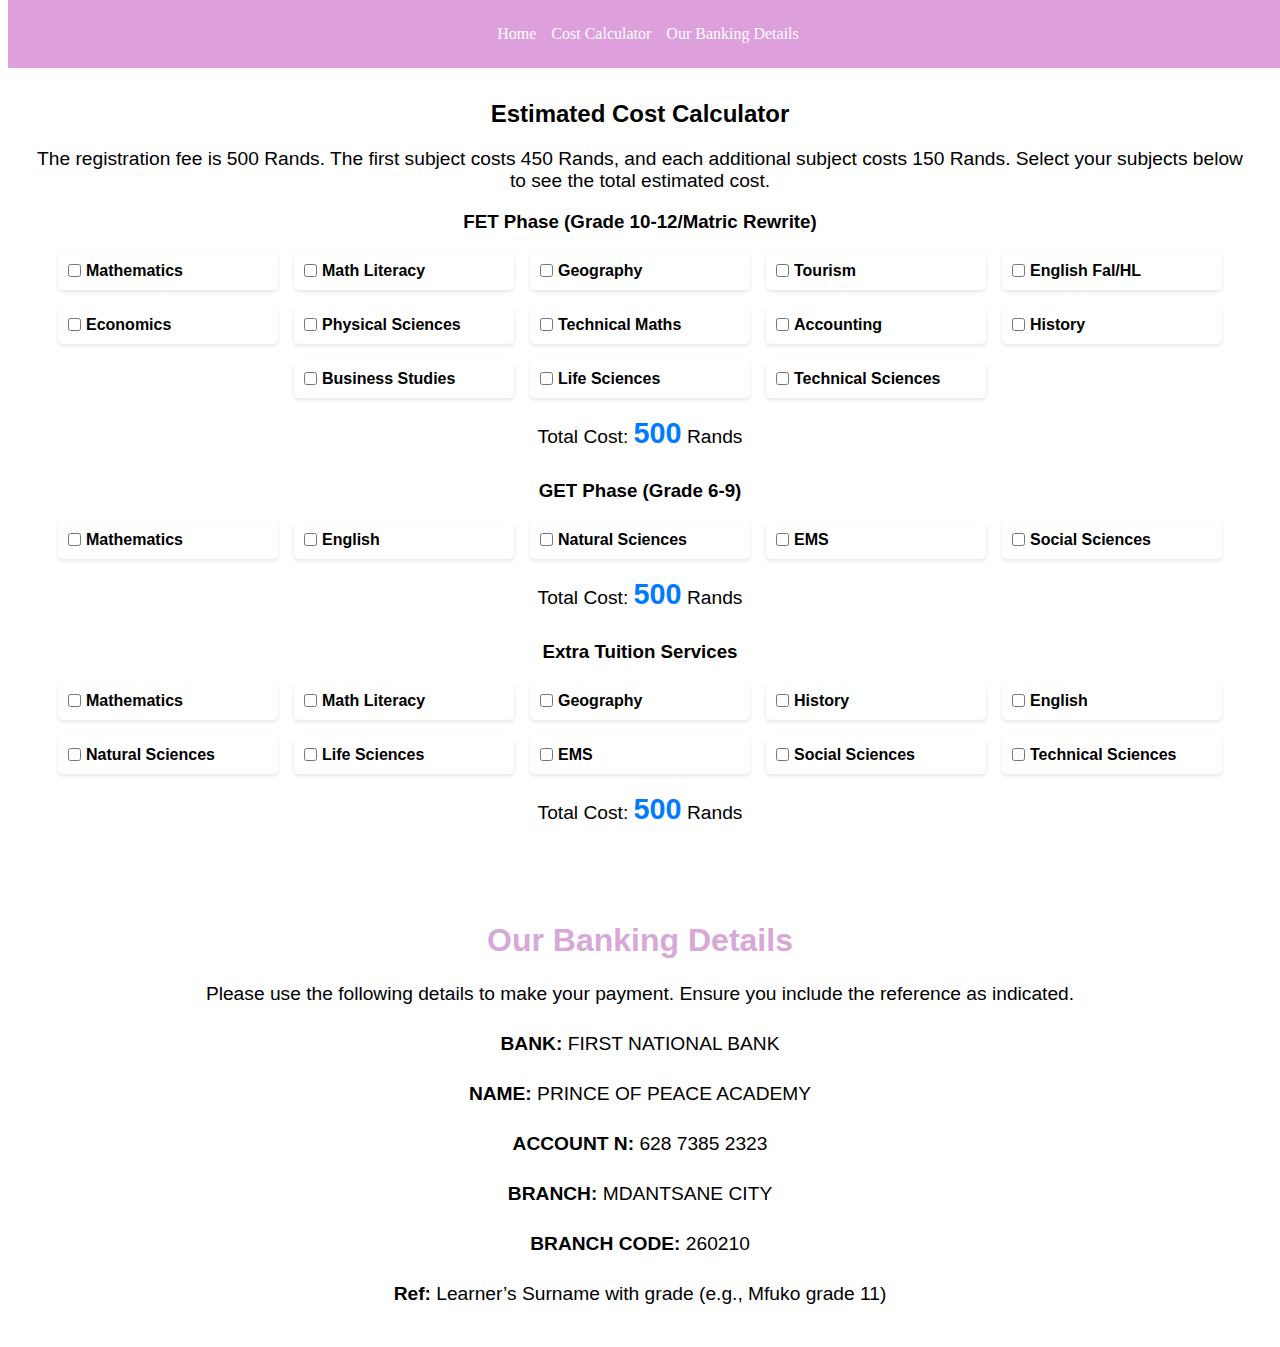
<file: calc.html>
<!DOCTYPE html>
<html lang="en">
<head>
    <meta charset="UTF-8">
    <meta name="viewport" content="width=device-width, initial-scale=1.0">
    <title>Estimated Cost Calculator</title>
    <link rel="stylesheet" href="calc.css">
</head>
<body>
     <header>
        <div class="nav-links">
            <a href="index.html">Home</a>
            <a href="#cost-calculator">Cost Calculator</a>
            <a href="#banking-details">Our Banking Details</a>
        </div>
    </header>

    <section id="cost-calculator">
        <h2>Estimated Cost Calculator</h2>
        <p>The registration fee is 500 Rands. The first subject costs 450 Rands, and each additional subject costs 150 Rands. Select your subjects below to see the total estimated cost.</p>
        
        <!-- FET Phase Subjects -->
        <div id="fet-phase" class="subject-section">
            <h3>FET Phase (Grade 10-12/Matric Rewrite)</h3>
            <div class="subject-grid">
                <!-- Subjects will be added here by JavaScript -->
            </div>
            <p>Total Cost: <span id="fet-total">500</span> Rands</p>
        </div>

        <!-- GET Phase Subjects -->
        <div id="get-phase" class="subject-section">
            <h3>GET Phase (Grade 6-9)</h3>
            <div class="subject-grid">
                <!-- Subjects will be added here by JavaScript -->
            </div>
            <p>Total Cost: <span id="get-total">500</span> Rands</p>
        </div>

        <!-- Extra Tuition Services -->
        <div id="extra-services" class="subject-section">
            <h3>Extra Tuition Services</h3>
            <div class="subject-grid">
                <!-- Subjects will be added here by JavaScript -->
            </div>
            <p>Total Cost: <span id="extra-total">500</span> Rands</p>
        </div>
    </section>
     <!-- Banking Details -->
    <section id="banking-details">
        <h2>Our Banking Details</h2>
        <p>Please use the following details to make your payment. Ensure you include the reference as indicated.</p>
        <p><strong>BANK:</strong> FIRST NATIONAL BANK</p>
        <p><strong>NAME:</strong> PRINCE OF PEACE ACADEMY</p>
        <p><strong>ACCOUNT N:</strong> 628 7385 2323</p>
        <p><strong>BRANCH:</strong> MDANTSANE CITY</p>
        <p><strong>BRANCH CODE:</strong> 260210</p>
        <p><strong>Ref:</strong> Learner’s Surname with grade (e.g., Mfuko grade 11)</p>
    </section>
    <script src="calc.js"></script>
</body>
</html>
</file>
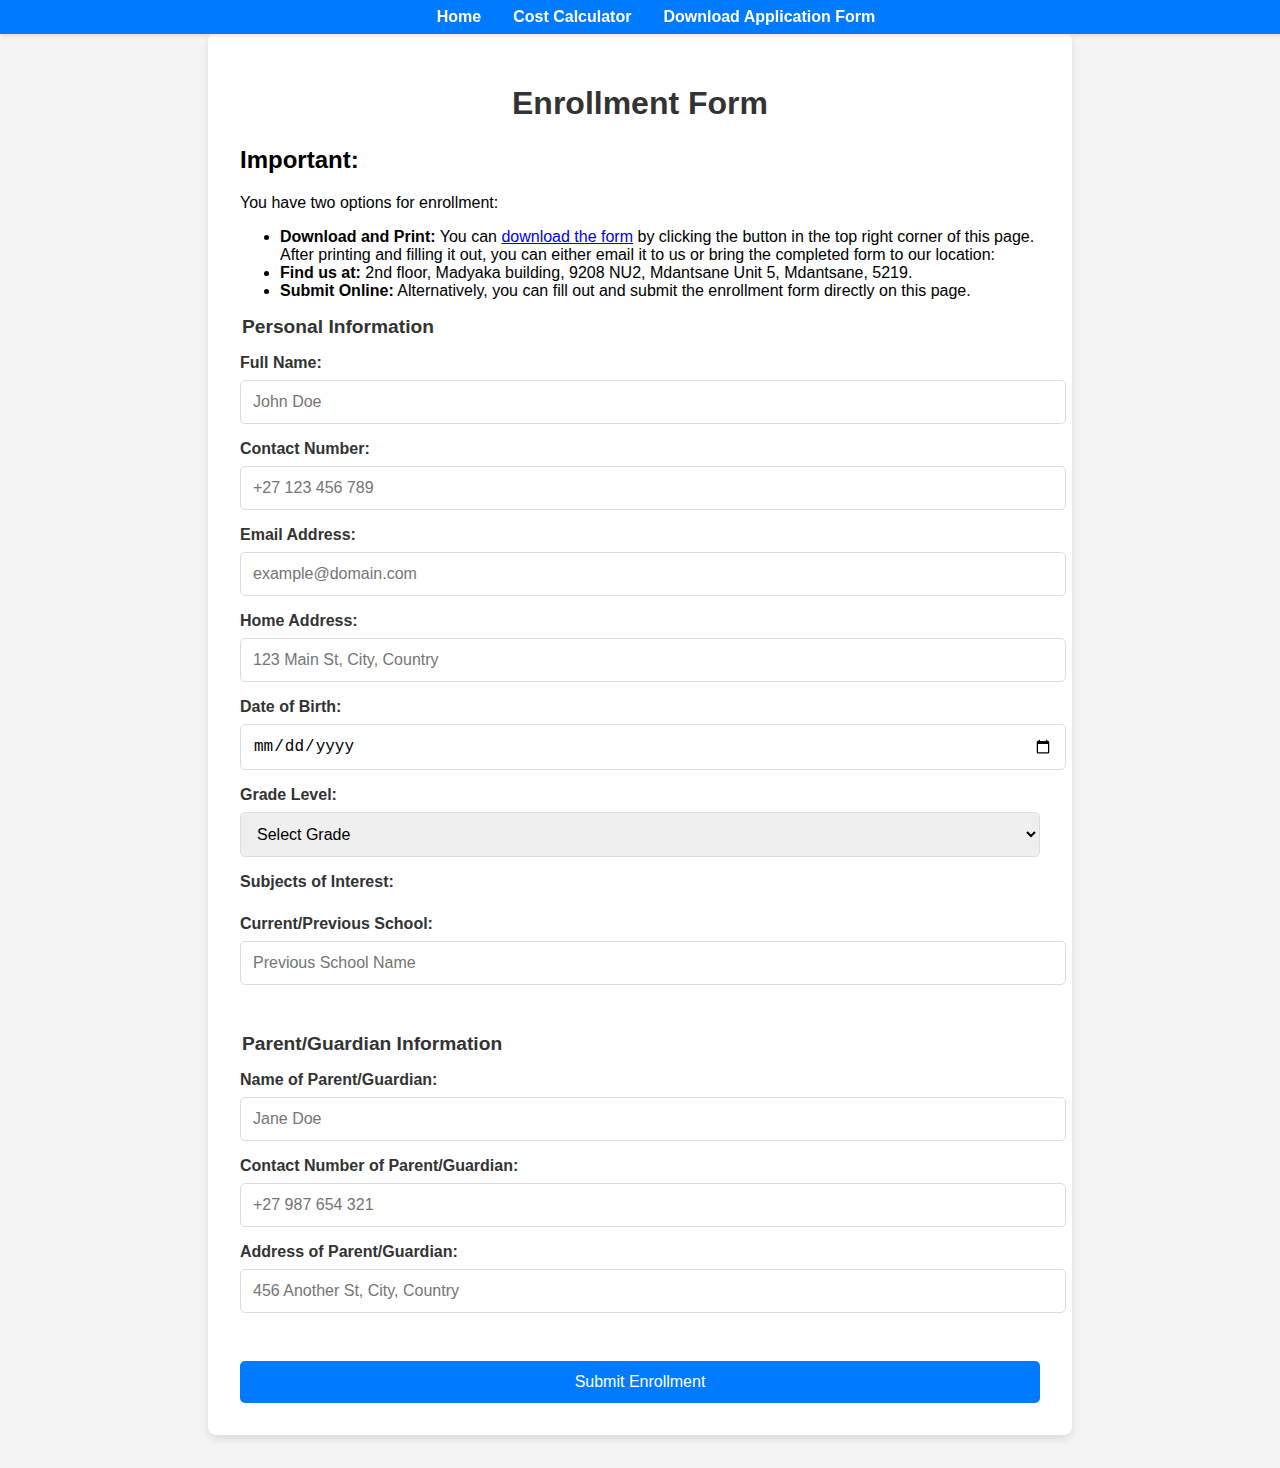
<file: form.html>
<!DOCTYPE html>
<html lang="en">
<head>
    <meta charset="UTF-8">
    <meta name="viewport" content="width=device-width, initial-scale=1.0">
    <title>Enrollment Form | Prince of Peace Academy</title>
    <link rel="stylesheet" href="form.css">
</head>
<body>
    <div class="rolling-header">
        <nav>
            <a href="index.html">Home</a>
            <a href="calc.html">Cost Calculator</a>
            <a href="popadmission.pdf" download>Download Application Form</a>
        </nav>
    </div>
    <div class="container">
        <h1>Enrollment Form</h1>
          <div class="info-message">
    <h2>Important:</h2>
    <p>You have two options for enrollment:</p>
    <ul>
        <li><strong>Download and Print:</strong> You can <a href="popadmission.pdf" download>download the form</a> by clicking the button in the top right corner of this page. After printing and filling it out, you can either email it to us or bring the completed form to our location:</li>
        <li><strong>Find us at:</strong> 2nd floor, Madyaka building, 9208 NU2, Mdantsane Unit 5, Mdantsane, 5219.</li>
        <li><strong>Submit Online:</strong> Alternatively, you can fill out and submit the enrollment form directly on this page.</li>
    </ul>
</div>

        <form id="enrollment-form" action="https://formspree.io/f/mvgplvrr" method="POST">
            <fieldset>
                <legend>Personal Information</legend>
                <div class="form-group">
                    <label for="full-name">Full Name:</label>
                    <input type="text" id="full-name" name="full-name" placeholder="John Doe" required>
                </div>
                <div class="form-group">
                    <label for="phone">Contact Number:</label>
                    <input type="tel" id="phone" name="phone" placeholder="+27 123 456 789" required>
                </div>
                <div class="form-group">
                    <label for="email">Email Address:</label>
                    <input type="email" id="email" name="email" placeholder="example@domain.com" required>
                </div>
                <div class="form-group">
                    <label for="address">Home Address:</label>
                    <input type="text" id="address" name="address" placeholder="123 Main St, City, Country" required>
                </div>
                <div class="form-group">
                    <label for="dob">Date of Birth:</label>
                    <input type="date" id="dob" name="dob" required>
                </div>
                <div class="form-group">
                    <label for="grade">Grade Level:</label>
                    <select id="grade" name="grade" required>
                        <option value="" disabled selected>Select Grade</option>
                        <option value="FET Phase">FET Phase (Grade 10 - 12 / Matric Rewrite)</option>
                        <option value="GET Phase">GET Phase (Grade 6 - 9)</option>
                        <option value="Extra Tuition Services">Extra Tuition Services</option>
                    </select>
                </div>
                <div class="form-group">
                    <label>Subjects of Interest:</label>
                    <div id="subject-options" class="checkbox-grid"></div>
                </div>
                <div class="form-group">
                    <label for="prev-school">Current/Previous School:</label>
                    <input type="text" id="prev-school" name="prev-school" placeholder="Previous School Name" required>
                </div>
            </fieldset>

            <fieldset>
                <legend>Parent/Guardian Information</legend>
                <div class="form-group">
                    <label for="guardian-name">Name of Parent/Guardian:</label>
                    <input type="text" id="guardian-name" name="guardian-name" placeholder="Jane Doe" required>
                </div>
                <div class="form-group">
                    <label for="guardian-phone">Contact Number of Parent/Guardian:</label>
                    <input type="tel" id="guardian-phone" name="guardian-phone" placeholder="+27 987 654 321" required>
                </div>
                <div class="form-group">
                    <label for="guardian-address">Address of Parent/Guardian:</label>
                    <input type="text" id="guardian-address" name="guardian-address" placeholder="456 Another St, City, Country" required>
                </div>
            </fieldset>

            <button type="submit">Submit Enrollment</button>
        </form>
    </div>
    
    <div id="thank-you-message" style="display: none;">
        <h2>Thank you for your submission!</h2>
        <p>We are processing your form and will get back to you when we are finished.</p>
    </div>

    <div id="response-message" style="display: none;"></div>

    <script>
        document.addEventListener('DOMContentLoaded', function() {
            const gradeSelect = document.getElementById('grade');
            const subjectOptions = document.getElementById('subject-options');
            const form = document.getElementById('enrollment-form');
            const thankYouMessage = document.getElementById('thank-you-message');
            const responseMessage = document.getElementById('response-message');

            const subjects = {
                'FET Phase': [
                    'Mathematics', 'Math Literacy', 'Geography', 'Tourism', 'English Fal/HL', 'Economics',
                    'Physical Sciences', 'Technical Maths', 'Accounting', 'History', 'Business Studies',
                    'Life Sciences', 'Technical Sciences'
                ],
                'GET Phase': [
                    'Mathematics', 'English', 'Natural Sciences','EMS', 'Social Sciences'
                ],
                'Extra Tuition Services': [
                    'Mathematics', 'Math Literacy', 'Geography', 'History', 'English',
                    'Natural Sciences', 'Life Sciences', 'EMS', 'Social Sciences', 'Technical Sciences'
                ]
            };

            function updateSubjects() {
                const selectedGrade = gradeSelect.value;
                const subjectsForGrade = subjects[selectedGrade] || [];

                subjectOptions.innerHTML = subjectsForGrade.map(subject => `
                    <div class="checkbox-item">
                        <input type="checkbox" id="${subject}" name="subjects[]" value="${subject}">
                        <label for="${subject}">${subject}</label>
                    </div>
                `).join('');
            }

            gradeSelect.addEventListener('change', updateSubjects);

            // Restrict phone number input to digits only
            function restrictPhoneNumberInput(event) {
                event.target.value = event.target.value.replace(/[^0-9]/g, '');
            }

            document.getElementById('phone').addEventListener('input', restrictPhoneNumberInput);
            document.getElementById('guardian-phone').addEventListener('input', restrictPhoneNumberInput);

            // Handle form submission
            form.addEventListener('submit', function(event) {
                event.preventDefault(); // Prevent the default form submission

                // Use Formspree's AJAX endpoint to submit the form
                const formData = new FormData(form);

                fetch(form.action, {
                    method: 'POST',
                    body: formData,
                    headers: {
                        'Accept': 'application/json'
                    }
                }).then(response => {
                    if (response.ok) {
                        // Show thank you message
                        thankYouMessage.style.display = 'block';
                        form.style.display = 'none';
                    } else {
                        responseMessage.textContent = 'Oops! There was a problem with your submission. Please try again.';
                        responseMessage.style.display = 'block';
                    }
                }).catch(error => {
                    responseMessage.textContent = 'Oops! There was a problem with your submission. Please try again.';
                    responseMessage.style.display = 'block';
                });
            });
        });
    </script>
</body>
</html>
</file>
<file: calc.css>
/* Header */
header {
    background: #dda0dd; /* Lavender */
    color: #fff; /* White text */
    padding: 25px 0;
    position: fixed;
    top: 0;
    width: 100%;
    z-index: 1000;
    display: flex;
    justify-content: center; /* Center nav links horizontally */
    align-items: center; /* Align nav links vertically */
    transition: background 0.3s ease;
}

header .nav-links {
    display: flex;
    gap: 15px;
}

header .nav-links a {
    color: white; /* Improved color for better readability */
    text-decoration: none;
    transition: color 0.3s ease;
}

header .nav-links a:hover {
    color: black; /* Pink hover effect */
}
/* Estimated Cost Calculator Section */
#cost-calculator {
    margin-top: 60px; /* Space to avoid overlap with fixed header */
    padding: 20px;
    font-family: 'Arial', sans-serif;
}

#cost-calculator h2 {
    text-align: center;
}

#cost-calculator p {
    text-align: center;
    font-size: 1.2em; /* Increased font size */
}

.subject-section {
    margin-bottom: 30px;
}

.subject-section h3 {
    text-align: center;
}

.subject-grid {
    display: flex;
    flex-wrap: wrap;
    gap: 1em;
    justify-content: center; /* Center items horizontally */
}

.subject-grid div {
    background-color: white;
    border-radius: 5px;
    padding: 10px;
    text-align: center;
    transition: background-color 0.3s;
    display: flex;
    align-items: center; /* Center items vertically */
    gap: 5px;
    width: 200px; /* Fixed width for alignment */
    box-shadow: 0 2px 4px rgba(0, 0, 0, 0.1); /* Subtle shadow for better visibility */
}

.subject-grid input[type="checkbox"] {
    margin: 0;
}

.subject-grid label {
    margin: 0;
    color: #000;
    font-weight: bold;
}

.subject-grid div:hover {
    background-color: #e0bbe4; /* Hover color */
}

/* Total Cost Style */
#cost-calculator p span {
    font-size: 1.5em; /* Larger font size for better visibility */
    color: #007bff; /* Blue color for rands */
    font-weight: bold;
}
/* Banking Details */
#banking-details {
    padding: 20px;
    font-family: 'Arial', sans-serif;
}

#banking-details h2 {
    text-align: center;
    color: #d8a8d6; /* Slightly pink */
    font-size: 2em; /* Increase font size */
    margin-bottom: 20px;
}

#banking-details p {
    text-align: center;
    font-size: 1.2em; /* Slightly larger font */
    margin-bottom: 10px;
    line-height: 1.6;
</file>
<file: form.css>
body {
    font-family: Arial, sans-serif;
    background-color: #f4f4f4;
    margin: 0;
    padding: 0;
}
/* Rolling Header Styling */
.rolling-header {
    position: fixed;
    top: 0;
    left: 0;
    width: 100%;
    background-color: #007bff;
    color: #ffffff;
    padding: 0.5rem 1rem;
    box-shadow: 0 2px 4px rgba(0, 0, 0, 0.1);
    z-index: 1000;
}

.rolling-header nav {
    display: flex;
    justify-content: center;
    align-items: center;
}

.rolling-header a {
    color: #ffffff;
    text-decoration: none;
    margin: 0 1rem;
    font-size: 1rem;
    font-weight: bold;
    transition: color 0.3s ease;
}

.rolling-header a:hover {
    color: #0056b3;
}

.container {
    width: 90%;
    max-width: 800px;
    margin: 2rem auto;
    padding: 2rem;
    background-color: #ffffff;
    border-radius: 8px;
    box-shadow: 0 4px 8px rgba(0, 0, 0, 0.1);
}

h1 {
    text-align: center;
    color: #333;
    margin-bottom: 1.5rem;
}

form {
    display: grid;
    gap: 1rem;
}

fieldset {
    border: none;
    padding: 0;
    margin: 0;
    padding-bottom: 1rem;
}

legend {
    font-size: 1.2rem;
    font-weight: bold;
    margin-bottom: 1rem;
    color: #333;
}

.form-group {
    margin-bottom: 1rem;
}

label {
    display: block;
    font-weight: bold;
    margin-bottom: 0.5rem;
    color: #333;
}

input[type="text"],
input[type="email"],
input[type="tel"],
input[type="date"],
select {
    width: 100%;
    padding: 0.75rem;
    border: 1px solid #ddd;
    border-radius: 5px;
    font-size: 1rem;
}

textarea {
    width: 100%;
    padding: 0.75rem;
    border: 1px solid #ddd;
    border-radius: 5px;
    font-size: 1rem;
    resize: vertical;
}

button {
    padding: 0.75rem 1.5rem;
    border: none;
    border-radius: 5px;
    background-color: #007bff;
    color: #ffffff;
    font-size: 1rem;
    cursor: pointer;
    transition: background-color 0.3s ease;
}

button:hover {
    background-color: #0056b3;
}

.checkbox-grid {
    display: flex;
    flex-wrap: wrap;
    gap: 1rem;
}

.checkbox-item {
    flex: 1 1 calc(33.333% - 1rem);
    box-sizing: border-box;
}

.checkbox-item input[type="checkbox"] {
    margin-right: 0.5rem;
}


/* Error styling */
input.error,
select.error {
    border-color: #e74c3c;
}
</file>
